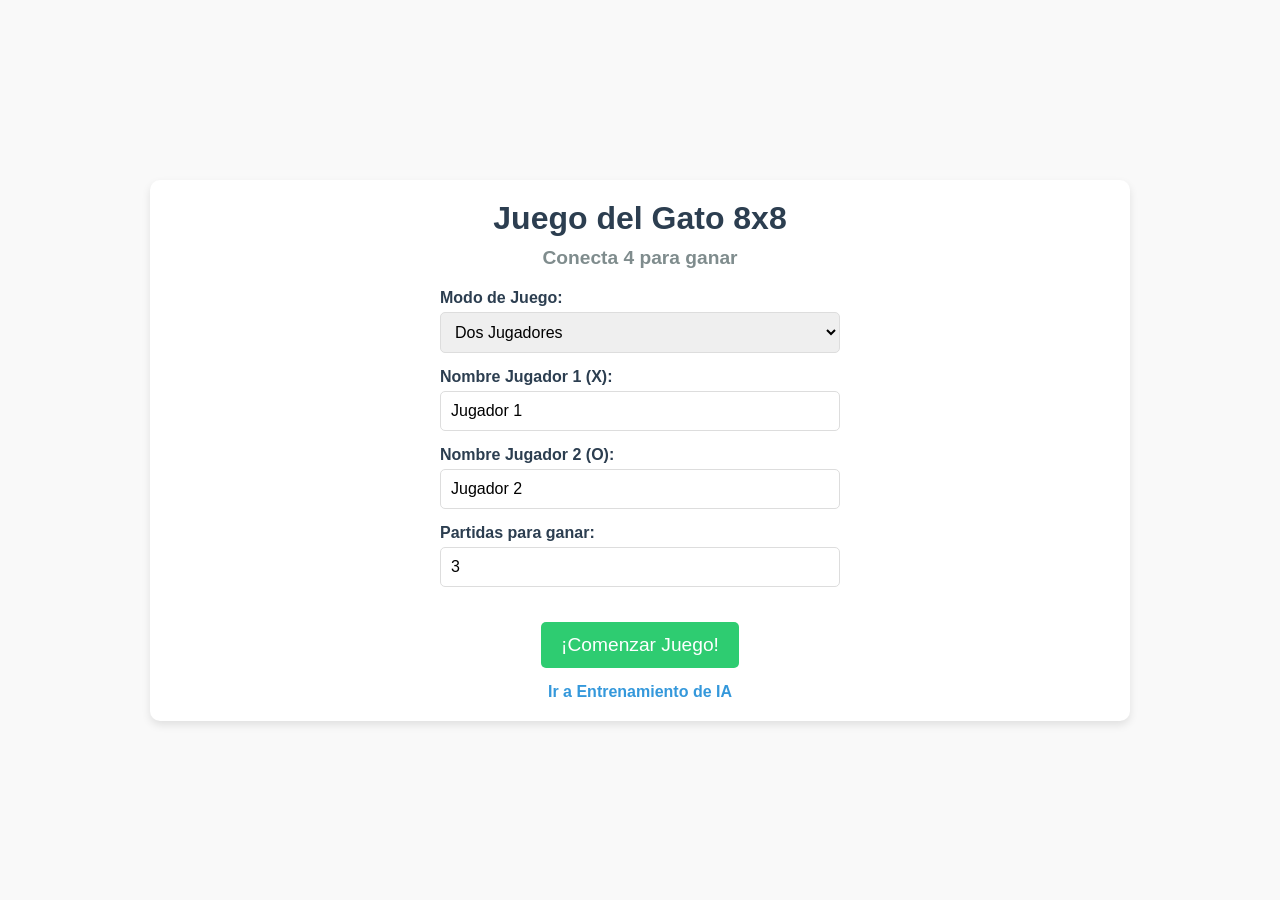
<file: index.html>
<!DOCTYPE html>
<html lang="es">
<head>
    <meta charset="UTF-8">
    <meta name="viewport" content="width=device-width, initial-scale=1.0">
    <title>Juego del Gato 8x8</title>
    <link rel="stylesheet" href="css/styles.css">
</head>
<body>
    <!-- Pantalla de configuración inicial -->
    <div id="setup-screen" class="container setup-screen">
        <h1>Juego del Gato 8x8</h1>
        <h2>Conecta 4 para ganar</h2>

        <div class="setup-form">
            <div class="form-group">
                <label for="game-mode">Modo de Juego:</label>
                <select id="game-mode">
                    <option value="two-players" selected>Dos Jugadores</option>
                    <option value="vs-ai">Jugar contra la IA</option>
                </select>
            </div>

            <div class="form-group">
                <label for="player1-name">Nombre Jugador 1 (X):</label>
                <input type="text" id="player1-name" value="Jugador 1" maxlength="20">
            </div>

            <div class="form-group">
                <label for="player2-name">Nombre Jugador 2 (O):</label>
                <input type="text" id="player2-name" value="Jugador 2" maxlength="20">
            </div>

            <div class="form-group ai-settings" style="display: none;">
                <label for="ai-difficulty">Dificultad de la IA:</label>
                <select id="ai-difficulty">
                    <option value="easy">Fácil</option>
                    <option value="medium" selected>Media</option>
                    <option value="hard">Difícil</option>
                    <option value="expert">Experto</option>
                </select>
            </div>

            <div class="form-group">
                <label for="matches-to-win">Partidas para ganar:</label>
                <input type="number" id="matches-to-win" min="1" max="10" value="3">
            </div>

            <button id="start-game" class="start-button">¡Comenzar Juego!</button>
            <div class="secondary-links">
                <a href="training.html" class="training-link">Ir a Entrenamiento de IA</a>
            </div>
        </div>
    </div>

    <!-- Pantalla del juego -->
    <div id="game-screen" class="container game-screen hidden">
        <h1>Juego del Gato 8x8</h1>
        <h2>Conecta 4 para ganar</h2>

        <div class="score-board">
            <div id="player1-score" class="player-score">
                <span id="player1-name-display">Jugador 1</span>: <span id="player1-wins">0</span>
            </div>
            <div id="matches-counter" class="matches-counter">
                Partida <span id="current-match">1</span> de <span id="total-matches">3</span>
            </div>
            <div id="player2-score" class="player-score">
                <span id="player2-name-display">Jugador 2</span>: <span id="player2-wins">0</span>
            </div>
        </div>

        <div class="game-layout">
            <div class="game-column">
                <div class="game-info">
                    <div id="move-counter" class="move-counter">Movimientos: 0</div>
                    <div id="player-turn" class="player-turn">Turno: <span id="current-player-name">Jugador 1</span> (X)</div>
                    <div class="button-group">
                        <button id="reset-button" class="reset-button">Reiniciar Partida</button>
                        <button id="abort-button" class="abort-button">Abortar Juego</button>
                    </div>
                </div>

                <div class="game-board-container">
                    <div id="column-coordinates"></div>
                    <div id="row-coordinates"></div>
                    <div id="game-board" class="game-board"></div>
                </div>

                <div id="game-result" class="game-result"></div>
            </div>

            <div class="history-column">
                <div class="in-game-history">
                    <h3>Historial de Juego</h3>
                    <div id="live-history-list" class="match-history-list live-history">
                        <!-- El historial de la partida actual se generará dinámicamente aquí -->
                    </div>
                    <div class="history-stats">
                        <div>Partida actual: <span id="current-moves-count">0</span> movimientos</div>
                    </div>
                </div>
            </div>
        </div>
    </div>

    <!-- Pantalla final del torneo -->
    <div id="tournament-result" class="container tournament-result hidden">
        <h1>¡Fin del Torneo!</h1>
        <div id="winner-display" class="winner-display">
            <span id="tournament-winner-name">Jugador 1</span> es el ganador!
        </div>
        <div id="final-score" class="final-score">
            Resultado Final: <span id="final-score-player1">0</span> - <span id="final-score-player2">0</span>
        </div>

        <div class="match-history">
            <h3>Historial de Partidas</h3>
            <div id="match-history-list" class="match-history-list">
                <!-- El historial de partidas se generará dinámicamente aquí -->
            </div>
            <div class="history-summary">
                <div>Total de movimientos: <span id="total-moves">0</span></div>
                <div>Promedio de movimientos por partida: <span id="average-moves">0</span></div>
            </div>
        </div>

        <button id="new-tournament" class="start-button">Nuevo Torneo</button>
    </div>

    <script src="js/ai_model.js"></script>
    <script src="js/game.js"></script>
</body>
</html>
</file>
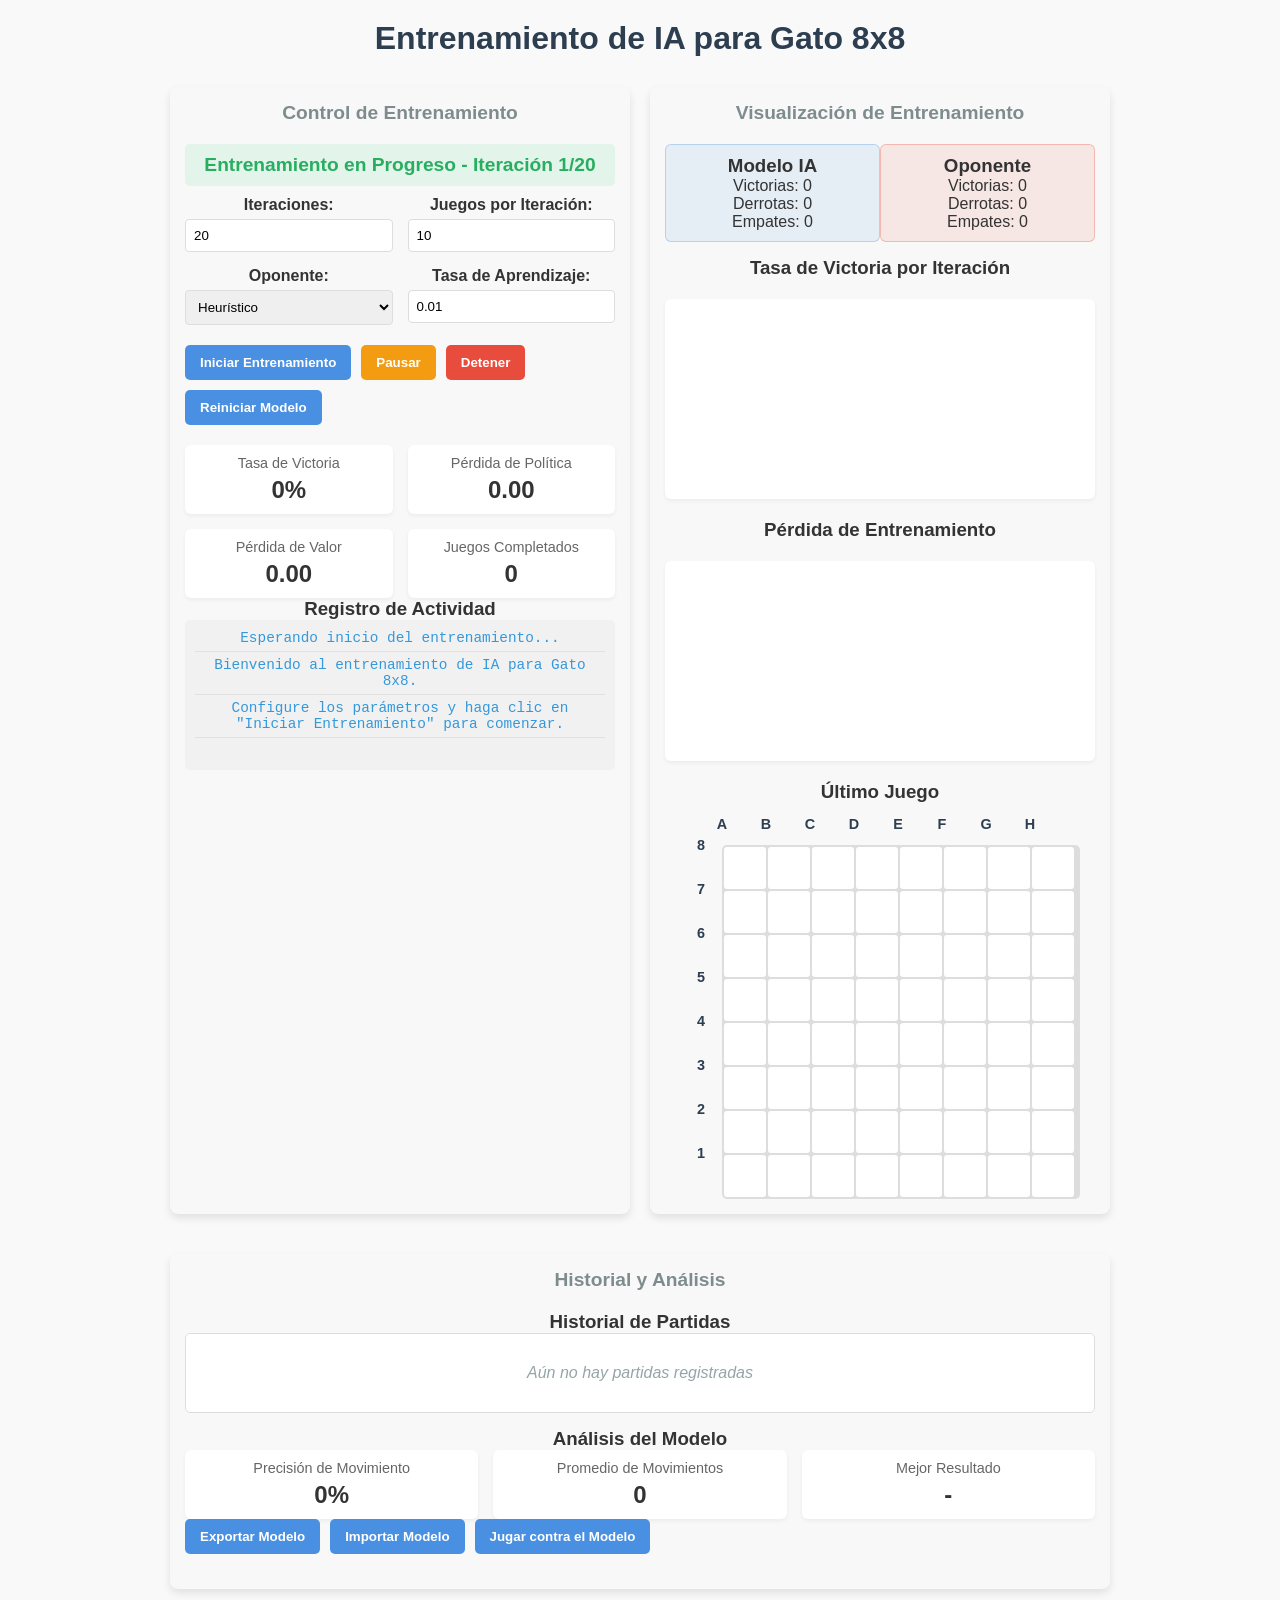
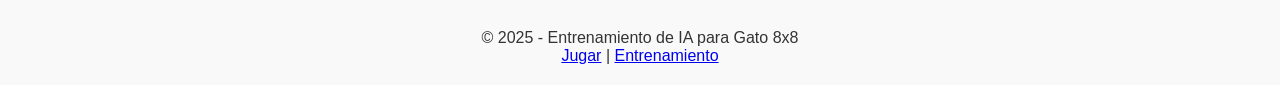
<file: training.html>
<!DOCTYPE html>
<html lang="es">
<head>
    <meta charset="UTF-8">
    <meta name="viewport" content="width=device-width, initial-scale=1.0">
    <title>Entrenamiento de IA para Gato 8x8</title>
    <link rel="stylesheet" href="css/styles.css">
    <style>
        /* Estilos específicos para la visualización de entrenamiento */
        .training-container {
            display: flex;
            flex-direction: row;
            flex-wrap: wrap;
            gap: 20px;
            padding: 20px;
        }

        .training-panel {
            flex: 1;
            min-width: 350px;
            background-color: #f8f8f8;
            border-radius: 8px;
            box-shadow: 0 4px 8px rgba(0, 0, 0, 0.1);
            padding: 15px;
            margin-bottom: 20px;
        }

        .board-container {
            width: 400px;
            margin: 0 auto;
        }

        .metrics-container {
            width: 100%;
            display: flex;
            flex-wrap: wrap;
            gap: 15px;
        }

        .metric-box {
            flex: 1;
            min-width: 150px;
            background-color: #fff;
            border-radius: 6px;
            box-shadow: 0 2px 4px rgba(0, 0, 0, 0.05);
            padding: 10px;
            text-align: center;
        }

        .metric-title {
            font-size: 0.9rem;
            color: #666;
            margin-bottom: 5px;
        }

        .metric-value {
            font-size: 1.5rem;
            font-weight: bold;
            color: #333;
        }

        .chart-container {
            width: 100%;
            height: 200px;
            margin: 20px 0;
            position: relative;
        }

        .chart {
            width: 100%;
            height: 100%;
            background-color: #fff;
            border-radius: 6px;
            box-shadow: 0 2px 4px rgba(0, 0, 0, 0.05);
            position: relative;
            overflow: hidden;
        }

        .chart-bar {
            position: absolute;
            bottom: 0;
            width: 10px;
            border-radius: 3px 3px 0 0;
            background-color: #4a90e2;
            transition: height 0.3s ease;
        }

        .training-controls {
            display: flex;
            flex-wrap: wrap;
            gap: 10px;
            margin-bottom: 20px;
        }

        .training-button {
            padding: 10px 15px;
            border: none;
            border-radius: 5px;
            background-color: #4a90e2;
            color: white;
            font-weight: bold;
            cursor: pointer;
            transition: background-color 0.3s;
        }

        .training-button:hover {
            background-color: #3a7bc8;
        }

        .training-button.stop {
            background-color: #e74c3c;
        }

        .training-button.stop:hover {
            background-color: #c0392b;
        }

        .training-button.pause {
            background-color: #f39c12;
        }

        .training-button.pause:hover {
            background-color: #d68910;
        }

        .settings-panel {
            display: flex;
            flex-wrap: wrap;
            gap: 15px;
            margin-bottom: 20px;
        }

        .settings-group {
            flex: 1;
            min-width: 200px;
        }

        .settings-group label {
            display: block;
            margin-bottom: 5px;
            color: #333;
            font-weight: bold;
        }

        .settings-group select, 
        .settings-group input {
            width: 100%;
            padding: 8px;
            border: 1px solid #ddd;
            border-radius: 4px;
        }

        .game-history-container {
            max-height: 400px;
            overflow-y: auto;
        }

        .agent-stats {
            display: flex;
            justify-content: space-between;
            margin-bottom: 15px;
        }

        .agent-box {
            flex: 1;
            padding: 10px;
            border-radius: 6px;
            text-align: center;
        }

        .agent-box.model {
            background-color: rgba(74, 144, 226, 0.1);
            border: 1px solid rgba(74, 144, 226, 0.3);
        }

        .agent-box.opponent {
            background-color: rgba(231, 76, 60, 0.1);
            border: 1px solid rgba(231, 76, 60, 0.3);
        }

        .training-status {
            font-size: 1.2rem;
            font-weight: bold;
            margin-bottom: 10px;
            text-align: center;
            padding: 10px;
            border-radius: 5px;
        }

        .training-status.active {
            background-color: rgba(46, 204, 113, 0.1);
            color: #27ae60;
        }

        .training-status.paused {
            background-color: rgba(243, 156, 18, 0.1);
            color: #f39c12;
        }

        .training-status.stopped {
            background-color: rgba(231, 76, 60, 0.1);
            color: #e74c3c;
        }

        .log-container {
            height: 150px;
            overflow-y: auto;
            background-color: #f1f1f1;
            border-radius: 5px;
            padding: 10px;
            font-family: monospace;
            font-size: 0.9rem;
        }

        .log-entry {
            margin-bottom: 5px;
            border-bottom: 1px solid #e1e1e1;
            padding-bottom: 5px;
        }

        .log-entry.info {
            color: #3498db;
        }

        .log-entry.success {
            color: #2ecc71;
        }

        .log-entry.warning {
            color: #f39c12;
        }

        .log-entry.error {
            color: #e74c3c;
        }

        @media (max-width: 768px) {
            .training-container {
                flex-direction: column;
            }

            .training-panel {
                width: 100%;
            }

            .board-container {
                width: 100%;
                max-width: 350px;
            }
        }
    </style>
</head>
<body>
    <div class="container">
        <header>
            <h1>Entrenamiento de IA para Gato 8x8</h1>
        </header>

        <main>
            <div class="training-container">
                <!-- Panel de Control de Entrenamiento -->
                <div class="training-panel">
                    <h2>Control de Entrenamiento</h2>
                    
                    <div class="training-status active" id="training-status">
                        Entrenamiento en Progreso - Iteración <span id="current-iteration">1</span>/<span id="total-iterations">20</span>
                    </div>
                    
                    <div class="settings-panel">
                        <div class="settings-group">
                            <label for="iterations">Iteraciones:</label>
                            <input type="number" id="iterations" min="1" max="100" value="20">
                        </div>
                        
                        <div class="settings-group">
                            <label for="games-per-iteration">Juegos por Iteración:</label>
                            <input type="number" id="games-per-iteration" min="1" max="50" value="10">
                        </div>
                        
                        <div class="settings-group">
                            <label for="opponent-type">Oponente:</label>
                            <select id="opponent-type">
                                <option value="random">Aleatorio</option>
                                <option value="heuristic" selected>Heurístico</option>
                                <option value="mixed">Mixto</option>
                            </select>
                        </div>
                        
                        <div class="settings-group">
                            <label for="learning-rate">Tasa de Aprendizaje:</label>
                            <input type="number" id="learning-rate" min="0.001" max="0.1" step="0.001" value="0.01">
                        </div>
                    </div>
                    
                    <div class="training-controls">
                        <button id="start-training" class="training-button">Iniciar Entrenamiento</button>
                        <button id="pause-training" class="training-button pause">Pausar</button>
                        <button id="stop-training" class="training-button stop">Detener</button>
                        <button id="reset-model" class="training-button">Reiniciar Modelo</button>
                    </div>
                    
                    <div class="metrics-container">
                        <div class="metric-box">
                            <div class="metric-title">Tasa de Victoria</div>
                            <div class="metric-value" id="win-rate">0%</div>
                        </div>
                        
                        <div class="metric-box">
                            <div class="metric-title">Pérdida de Política</div>
                            <div class="metric-value" id="policy-loss">0.00</div>
                        </div>
                        
                        <div class="metric-box">
                            <div class="metric-title">Pérdida de Valor</div>
                            <div class="metric-value" id="value-loss">0.00</div>
                        </div>
                        
                        <div class="metric-box">
                            <div class="metric-title">Juegos Completados</div>
                            <div class="metric-value" id="completed-games">0</div>
                        </div>
                    </div>
                    
                    <h3>Registro de Actividad</h3>
                    <div class="log-container" id="training-log">
                        <div class="log-entry info">Esperando inicio del entrenamiento...</div>
                    </div>
                </div>
                
                <!-- Panel de Visualización de Entrenamiento -->
                <div class="training-panel">
                    <h2>Visualización de Entrenamiento</h2>
                    
                    <div class="agent-stats">
                        <div class="agent-box model">
                            <h3>Modelo IA</h3>
                            <div>Victorias: <span id="model-wins">0</span></div>
                            <div>Derrotas: <span id="model-losses">0</span></div>
                            <div>Empates: <span id="model-draws">0</span></div>
                        </div>
                        
                        <div class="agent-box opponent">
                            <h3>Oponente</h3>
                            <div>Victorias: <span id="opponent-wins">0</span></div>
                            <div>Derrotas: <span id="opponent-losses">0</span></div>
                            <div>Empates: <span id="opponent-draws">0</span></div>
                        </div>
                    </div>
                    
                    <h3>Tasa de Victoria por Iteración</h3>
                    <div class="chart-container">
                        <div class="chart" id="win-rate-chart">
                            <!-- Las barras se agregarán dinámicamente con JavaScript -->
                        </div>
                    </div>
                    
                    <h3>Pérdida de Entrenamiento</h3>
                    <div class="chart-container">
                        <div class="chart" id="loss-chart">
                            <!-- Las líneas se agregarán dinámicamente con JavaScript -->
                        </div>
                    </div>
                    
                    <h3>Último Juego</h3>
                    <div class="board-container">
                        <div class="game-board-container">
                            <div class="coordinates" id="column-coordinates"></div>
                            <div class="coordinates" id="row-coordinates"></div>
                            <div class="game-board" id="training-board"></div>
                        </div>
                    </div>
                </div>
                
                <!-- Panel de Historial y Análisis -->
                <div class="training-panel">
                    <h2>Historial y Análisis</h2>
                    
                    <h3>Historial de Partidas</h3>
                    <div class="game-history-container">
                        <div class="match-history-list" id="training-history-list">
                            <!-- El historial se agregará dinámicamente -->
                            <div class="no-moves-message">Aún no hay partidas registradas</div>
                        </div>
                    </div>
                    
                    <h3>Análisis del Modelo</h3>
                    <div class="metrics-container">
                        <div class="metric-box">
                            <div class="metric-title">Precisión de Movimiento</div>
                            <div class="metric-value" id="move-accuracy">0%</div>
                        </div>
                        
                        <div class="metric-box">
                            <div class="metric-title">Promedio de Movimientos</div>
                            <div class="metric-value" id="avg-moves">0</div>
                        </div>
                        
                        <div class="metric-box">
                            <div class="metric-title">Mejor Resultado</div>
                            <div class="metric-value" id="best-result">-</div>
                        </div>
                    </div>
                    
                    <div class="training-controls">
                        <button id="export-model" class="training-button">Exportar Modelo</button>
                        <button id="import-model" class="training-button">Importar Modelo</button>
                        <button id="play-against-model" class="training-button">Jugar contra el Modelo</button>
                    </div>
                </div>
            </div>
        </main>

        <footer>
            <p>&copy; 2025 - Entrenamiento de IA para Gato 8x8</p>
            <nav>
                <a href="index.html">Jugar</a> | 
                <a href="training.html" class="active">Entrenamiento</a>
            </nav>
        </footer>
    </div>

    <script src="js/training.js"></script>
</body>
</html>
</file>
<file: css/styles.css>
:root {
    --cell-size: 42px; /* Tablero más pequeño */
    --mark-size: calc(var(--cell-size) * 0.8);
    --primary-color: #3498db;
    --secondary-color: #e74c3c;
    --success-color: #2ecc71;
    --background-color: #f9f9f9;
    --border-color: #ddd;
}

* {
    box-sizing: border-box;
    margin: 0;
    padding: 0;
}

body {
    font-family: 'Arial', sans-serif;
    display: flex;
    justify-content: center;
    align-items: center;
    min-height: 100vh;
    background-color: var(--background-color);
    color: #333;
}

.container {
    text-align: center;
    margin: 20px;
    max-width: 980px; /* Mayor ancho para acomodar el layout de dos columnas */
    width: 100%;
}

h1 {
    color: #2c3e50;
    margin-bottom: 10px;
}

h2 {
    color: #7f8c8d;
    margin-bottom: 20px;
    font-size: 1.2rem;
}

/* Common button styles */
.reset-button, .start-button, .abort-button {
    background-color: var(--primary-color);
    color: white;
    border: none;
    padding: 10px 15px;
    font-size: 1rem;
    cursor: pointer;
    border-radius: 5px;
    transition: background-color 0.3s;
}

.reset-button:hover, .start-button:hover {
    background-color: #2980b9;
}

.abort-button {
    background-color: #e74c3c;
}

.abort-button:hover {
    background-color: #c0392b;
}

.button-group {
    display: flex;
    gap: 10px;
    justify-content: center;
}

.start-button {
    font-size: 1.2rem;
    padding: 12px 20px;
    margin-top: 20px;
    background-color: var(--success-color);
}

.start-button:hover {
    background-color: #27ae60;
}

/* Setup screen styles */
.setup-screen {
    padding: 20px;
    background-color: white;
    border-radius: 10px;
    box-shadow: 0 4px 8px rgba(0, 0, 0, 0.1);
}

.setup-form {
    max-width: 400px;
    margin: 0 auto;
}

.form-group {
    margin-bottom: 15px;
    text-align: left;
}

.form-group label {
    display: block;
    margin-bottom: 5px;
    font-weight: bold;
    color: #2c3e50;
}

.form-group input,
.form-group select {
    width: 100%;
    padding: 10px;
    border: 1px solid var(--border-color);
    border-radius: 5px;
    font-size: 1rem;
}

/* Game screen styles */
.game-screen {
    padding: 20px;
    background-color: white;
    border-radius: 10px;
    box-shadow: 0 4px 8px rgba(0, 0, 0, 0.1);
}

/* Nuevo layout de dos columnas */
.game-layout {
    display: flex;
    gap: 20px;
    align-items: flex-start;
    margin-top: 20px;
}

.game-column {
    flex: 3;
}

.history-column {
    flex: 2;
    height: 100%;
}

.in-game-history {
    background-color: #f5f5f5;
    border-radius: 8px;
    padding: 15px;
    height: 100%;
    text-align: left;
}

.in-game-history h3 {
    font-size: 1.2rem;
    color: #2c3e50;
    margin-bottom: 15px;
    text-align: center;
}

.live-history {
    height: 350px;
    overflow-y: auto;
}

.history-stats {
    margin-top: 15px;
    padding: 10px;
    background-color: white;
    border-radius: 5px;
    border: 1px solid var(--border-color);
    font-weight: bold;
    text-align: center;
}

.score-board {
    display: flex;
    justify-content: space-between;
    align-items: center;
    margin-bottom: 20px;
    padding: 10px;
    background-color: #f5f5f5;
    border-radius: 5px;
}

.player-score {
    font-size: 1.2rem;
    font-weight: bold;
}

.matches-counter {
    font-size: 1.1rem;
    color: #7f8c8d;
}

.game-info {
    display: flex;
    flex-direction: column;
    gap: 15px;
    margin-bottom: 20px;
}

.move-counter {
    font-size: 1.1rem;
    color: #2c3e50;
}

.player-turn {
    font-size: 1.2rem;
    font-weight: bold;
    color: #2c3e50;
}

.game-board-container {
    position: relative;
    margin: 0 auto;
    padding: var(--cell-size) 0 0 var(--cell-size);
}

.game-board {
    display: grid;
    grid-template-columns: repeat(8, var(--cell-size));
    grid-template-rows: repeat(8, var(--cell-size));
    gap: 2px;
    background-color: var(--border-color);
    padding: 2px;
    border-radius: 5px;
}

.board-coordinates {
    position: absolute;
    display: flex;
    justify-content: center;
    align-items: center;
    font-weight: bold;
    color: #2c3e50;
    font-size: 0.9rem;
}

.column-coordinate {
    width: var(--cell-size);
    height: var(--cell-size);
    top: 0;
}

.row-coordinate {
    width: var(--cell-size);
    height: var(--cell-size);
    left: 0;
}

.cell {
    width: var(--cell-size);
    height: var(--cell-size);
    background-color: white;
    display: flex;
    justify-content: center;
    align-items: center;
    cursor: pointer;
    position: relative;
    border-radius: 3px;
}

.cell:hover {
    background-color: #f0f0f0;
}

.cell.x::before,
.cell.x::after {
    content: '';
    position: absolute;
    width: calc(var(--mark-size) * 0.15);
    height: var(--mark-size);
    background-color: var(--primary-color);
    border-radius: 2px;
}

.cell.x::before {
    transform: rotate(45deg);
}

.cell.x::after {
    transform: rotate(-45deg);
}

.cell.o::before {
    content: '';
    position: absolute;
    width: var(--mark-size);
    height: var(--mark-size);
    background-color: transparent;
    border-radius: 50%;
    border: calc(var(--mark-size) * 0.15) solid var(--secondary-color);
}

.game-result {
    margin-top: 20px;
    font-size: 1.5rem;
    font-weight: bold;
    color: #2c3e50;
    height: 1.5rem;
}

/* Tournament result styles */
.tournament-result {
    padding: 30px;
    background-color: white;
    border-radius: 10px;
    box-shadow: 0 4px 8px rgba(0, 0, 0, 0.1);
}

.winner-display {
    font-size: 2rem;
    font-weight: bold;
    color: var(--success-color);
    margin: 20px 0;
}

.final-score {
    font-size: 1.5rem;
    margin-bottom: 20px;
}

/* Match history styles */
.match-history {
    margin: 20px 0;
    padding: 15px;
    background-color: #f5f5f5;
    border-radius: 8px;
    text-align: left;
}

.match-history h3 {
    font-size: 1.3rem;
    color: #2c3e50;
    margin-bottom: 15px;
    text-align: center;
}

.match-history-list {
    max-height: 300px;
    overflow-y: auto;
    margin-bottom: 15px;
    padding: 10px;
    background-color: white;
    border-radius: 5px;
    border: 1px solid var(--border-color);
}

.match-entry {
    padding: 8px 10px;
    margin-bottom: 8px;
    border-radius: 4px;
    display: flex;
    justify-content: space-between;
    font-size: 0.9rem;
}

.match-entry:nth-child(odd) {
    background-color: #f0f8ff;
}

.match-entry:last-child {
    margin-bottom: 0;
}

.match-entry.player-x-win {
    border-left: 4px solid var(--primary-color);
}

.match-entry.player-o-win {
    border-left: 4px solid var(--secondary-color);
}

.match-entry.draw {
    border-left: 4px solid #95a5a6;
}

.result-entry {
    background-color: #f5f5f5;
    font-weight: bold;
    text-align: center;
    justify-content: center;
    padding: 10px;
    margin-top: 10px;
    border-top: 1px dashed #ccc;
    border-bottom: 1px dashed #ccc;
}

.no-moves-message {
    text-align: center;
    color: #95a5a6;
    padding: 20px 0;
    font-style: italic;
}

.history-summary {
    display: flex;
    justify-content: space-between;
    font-size: 1.1rem;
    font-weight: bold;
    color: #2c3e50;
    margin-top: 15px;
    padding: 10px;
    background-color: white;
    border-radius: 5px;
    border: 1px solid var(--border-color);
}

/* Player stats styles */
.player-stats-list {
    display: flex;
    flex-direction: column;
    gap: 15px;
    margin-top: 15px;
}

.player-stats {
    background-color: white;
    border-radius: 5px;
    padding: 15px;
    border-left-width: 4px;
    border-left-style: solid;
}

.player-stats h4 {
    margin-bottom: 10px;
    font-size: 1.2rem;
    color: #2c3e50;
}

.stats-grid {
    display: grid;
    grid-template-columns: repeat(2, 1fr);
    gap: 10px;
}

@media (max-width: 600px) {
    .stats-grid {
        grid-template-columns: 1fr;
    }
}

/* Additional elements */
.secondary-links {
    margin-top: 15px;
    text-align: center;
}

.training-link {
    color: var(--primary-color);
    text-decoration: none;
    font-weight: bold;
    transition: color 0.3s;
}

.training-link:hover {
    color: #2980b9;
    text-decoration: underline;
}

.ai-badge {
    background-color: #9b59b6;
    color: white;
    padding: 3px 6px;
    border-radius: 4px;
    font-size: 0.8rem;
    margin-left: 5px;
    font-weight: bold;
    box-shadow: 0 1px 3px rgba(0, 0, 0, 0.2);
    animation: ai-pulse 2s infinite;
}

@keyframes ai-pulse {
    0% { opacity: 1; }
    50% { opacity: 0.8; }
    100% { opacity: 1; }
}

/* Utility classes */
.hidden {
    display: none;
}

/* Responsive adjustments */
@media (max-width: 900px) {
    :root {
        --cell-size: 38px;
    }

    /* Optimizado para tablets */
    .container {
        max-width: 95%;
    }

    .game-layout {
        gap: 15px;
    }

    .history-column {
        flex: 1;
    }

    .game-column {
        flex: 2;
    }

    .live-history {
        height: 300px;
    }

    h1 {
        font-size: 1.6rem;
    }
}

@media (max-width: 768px) {
    :root {
        --cell-size: 34px;
    }

    /* Ajuste para tablets más pequeñas */
    .game-layout {
        flex-direction: column;
    }

    .history-column {
        width: 100%;
    }

    .live-history {
        height: 200px;
    }

    h1 {
        font-size: 1.5rem;
    }

    h2 {
        font-size: 1rem;
    }

    .player-turn, .player-score {
        font-size: 1rem;
    }

    .reset-button {
        padding: 8px 12px;
        font-size: 0.9rem;
    }

    .game-info {
        flex-direction: column;
        gap: 10px;
    }

    .score-board {
        flex-direction: column;
        gap: 10px;
    }
}

@media (max-width: 480px) {
    :root {
        --cell-size: 30px;
    }

    .container {
        margin: 10px;
        padding: 10px;
    }
}
</file>
